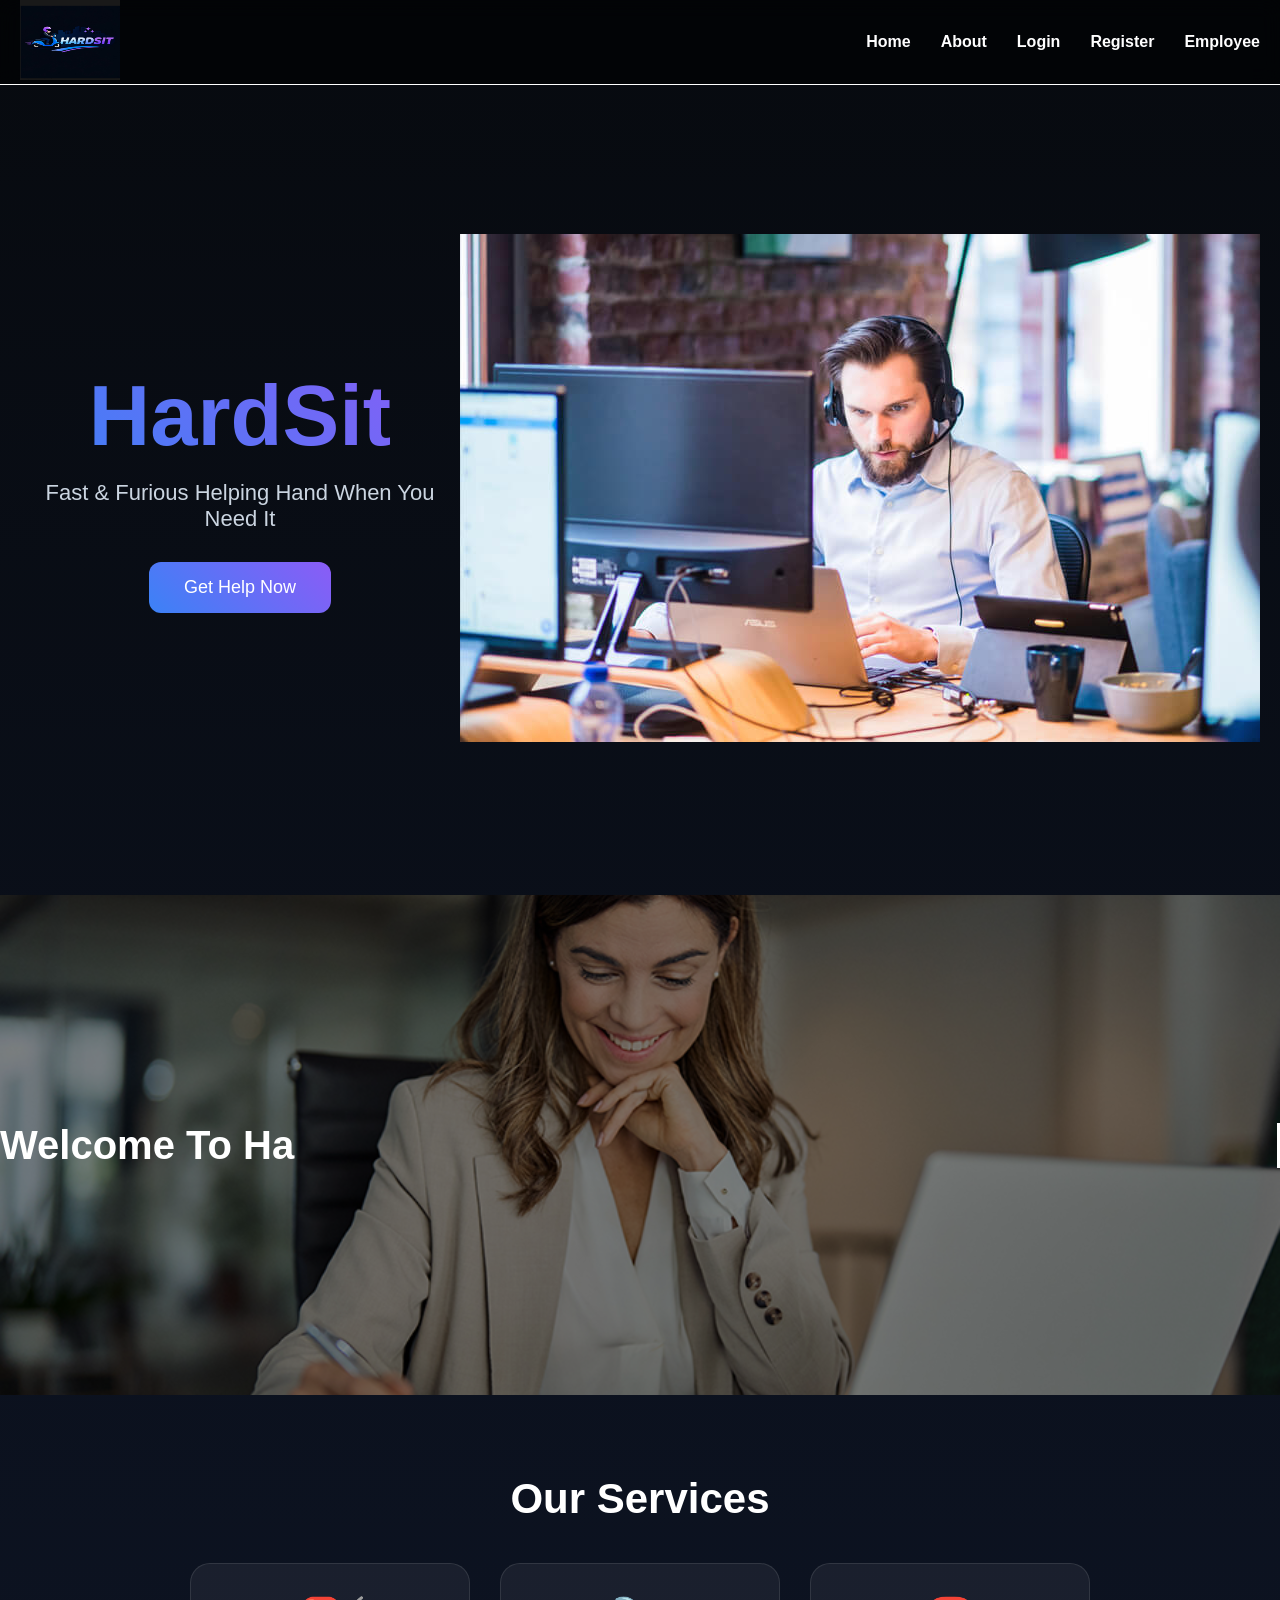
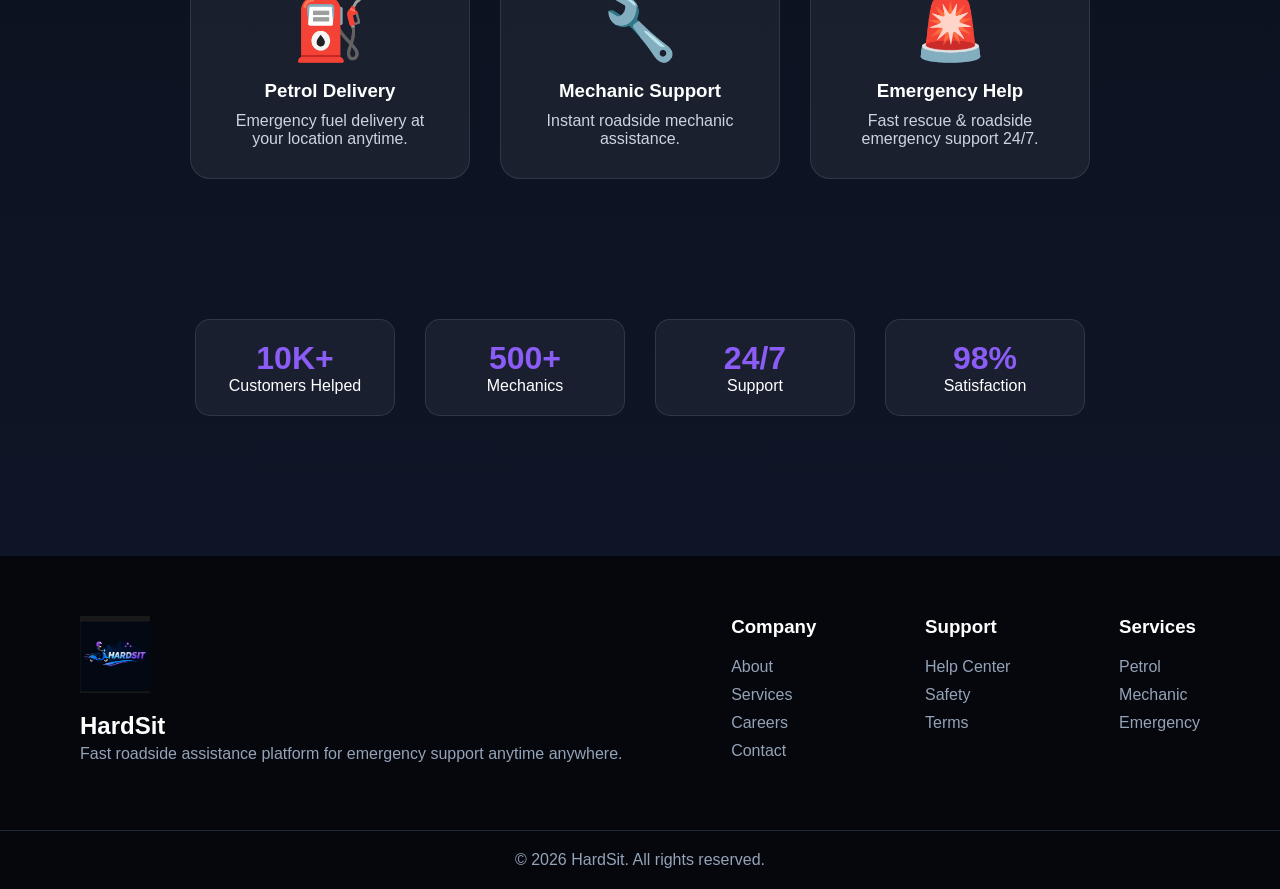
<file: index.html>
<!DOCTYPE html>
<html lang="en">

<head>
    <meta charset="UTF-8">
    <meta name="viewport" content="width=device-width, initial-scale=1.0">
    <title>HardSit - Roadside Assistance</title>

    <link rel="stylesheet" href="style.css">

    <style>
        /* Nav Profile */
        .nav-profile {
            display: flex;
            align-items: center;
            gap: 10px;
            cursor: pointer;
        }

        .nav-avatar {
            width: 38px;
            height: 38px;
            border-radius: 50%;
            object-fit: cover;
            border: 2px solid #8b5cf6;
        }

        .nav-username {
            color: white;
            font-size: 14px;
            font-weight: bold;
        }

        .nav-role {
            color: #8b5cf6;
            font-size: 12px;
        }

        .nav-logout-btn {
            background: #ef4444;
            color: white;
            border: none;
            padding: 8px 14px;
            border-radius: 8px;
            cursor: pointer;
            font-size: 13px;
            width: auto;
        }

        .nav-logout-btn:hover {
            background: #dc2626;
        }
    </style>
</head>

<body>

    <!-- HEADER -->
    <header>
        <div class="logo">
            <img src="./logo.png" alt="HardSit Logo">
        </div>

        <nav class="navbar">
            <a href="#">Home</a>
            <a href="#about">About</a>

            <div class="nav-btns" id="navBtns">
                <!-- JS load பண்ணும் -->
            </div>
        </nav>
    </header>

    <!-- HERO -->
    <section class="hero">
        <div>
            <h1>HardSit</h1>
            <p>Fast & Furious Helping Hand When You Need It</p>

            <button onclick="scrollToServices()">
                Get Help Now
            </button>
        </div>

        <div>
            <img src="./it-professional-reasons.jpg" alt="Roadside Assistance">
        </div>
    </section>

    <!-- ABOUT -->
    <section class="about" id="about">
        <div class="typing-text">
            <h1 id="typing"></h1>
        </div>
    </section>

    <!-- SERVICES -->
    <section class="services" id="services">

        <h2>Our Services</h2>

        <div class="cards">

            <div class="card">
                <a href="petrol.html">
                    <div class="icon">⛽</div>
                    <h3>Petrol Delivery</h3>
                    <p>
                        Emergency fuel delivery at your
                        location anytime.
                    </p>
                </a>
            </div>

            <div class="card">
                <a href="mechanic.html">
                    <div class="icon">🔧</div>
                    <h3>Mechanic Support</h3>
                    <p>
                        Instant roadside mechanic
                        assistance.
                    </p>
                </a>
            </div>

            <div class="card">
                <a href="emergency.html">
                    <div class="icon">🚨</div>
                    <h3>Emergency Help</h3>
                    <p>
                        Fast rescue & roadside emergency
                        support 24/7.
                    </p>
                </a>
            </div>

        </div>

    </section>

    <!-- STATS -->
    <section class="stats">

        <div class="stat-box">
            <h2>10K+</h2>
            <p>Customers Helped</p>
        </div>

        <div class="stat-box">
            <h2>500+</h2>
            <p>Mechanics</p>
        </div>

        <div class="stat-box">
            <h2>24/7</h2>
            <p>Support</p>
        </div>

        <div class="stat-box">
            <h2>98%</h2>
            <p>Satisfaction</p>
        </div>

    </section>

    <!-- FOOTER -->
    <footer class="footer">

        <div class="footer-top">

            <div class="footer-brand">
                <img src="logo.png" alt="HardSit">
                <h2>HardSit</h2>

                <p>
                    Fast roadside assistance platform for
                    emergency support anytime anywhere.
                </p>
            </div>

            <div class="footer-column">
                <h3>Company</h3>
                <a href="#">About</a>
                <a href="#">Services</a>
                <a href="#">Careers</a>
                <a href="#">Contact</a>
            </div>

            <div class="footer-column">
                <h3>Support</h3>
                <a href="#">Help Center</a>
                <a href="#">Safety</a>
                <a href="#">Terms</a>
            </div>

            <div class="footer-column">
                <h3>Services</h3>
                <a href="petrol.html">Petrol</a>
                <a href="mechanic.html">Mechanic</a>
                <a href="emergency.html">Emergency</a>
            </div>

        </div>

        <div class="footer-bottom">
            <p>© 2026 HardSit. All rights reserved.</p>
        </div>

    </footer>

    <!-- JS -->
    <script>

        // =====================
        // NAVBAR LOAD
        // =====================

        function loadNavbar() {

            const user = JSON.parse(sessionStorage.getItem("loggedInUser"));
            const navBtns = document.getElementById("navBtns");

            if (!user) {

                navBtns.innerHTML = `
                    <a href="login.html">Login</a>
                    <a href="register.html">Register</a>
                    <a href="employee-register.html">Employee</a>
                `;

            } else {

                const photoURL = user.photo
                    ? "http://localhost:5000/uploads/" + user.photo
                    : "https://ui-avatars.com/api/?name=" +
                    encodeURIComponent(user.name) +
                    "&background=8b5cf6&color=fff";

                navBtns.innerHTML = `
                    <div class="nav-profile" onclick="window.location.href='profile.html'">
                        <img src="${photoURL}" alt="Profile" class="nav-avatar">
                        <div>
                            <div class="nav-username">${user.name}</div>
                            <div class="nav-role">${user.role === "employee" ? "👷 Employee" : "🧑 Customer"}</div>
                        </div>
                    </div>
                    <button class="nav-logout-btn" onclick="logout()">Logout</button>
                `;

            }

        }

        function logout() {
            sessionStorage.removeItem("token");
            sessionStorage.removeItem("loggedInUser");
            window.location.href = "login.html";
        }

        loadNavbar();


        // =====================
        // GET HELP NOW SCROLL
        // =====================

        function scrollToServices() {
            document
                .getElementById("services")
                .scrollIntoView({ behavior: "smooth" });
        }

    </script>

    <script src="./script.js"></script>

</body>

</html>
</file>
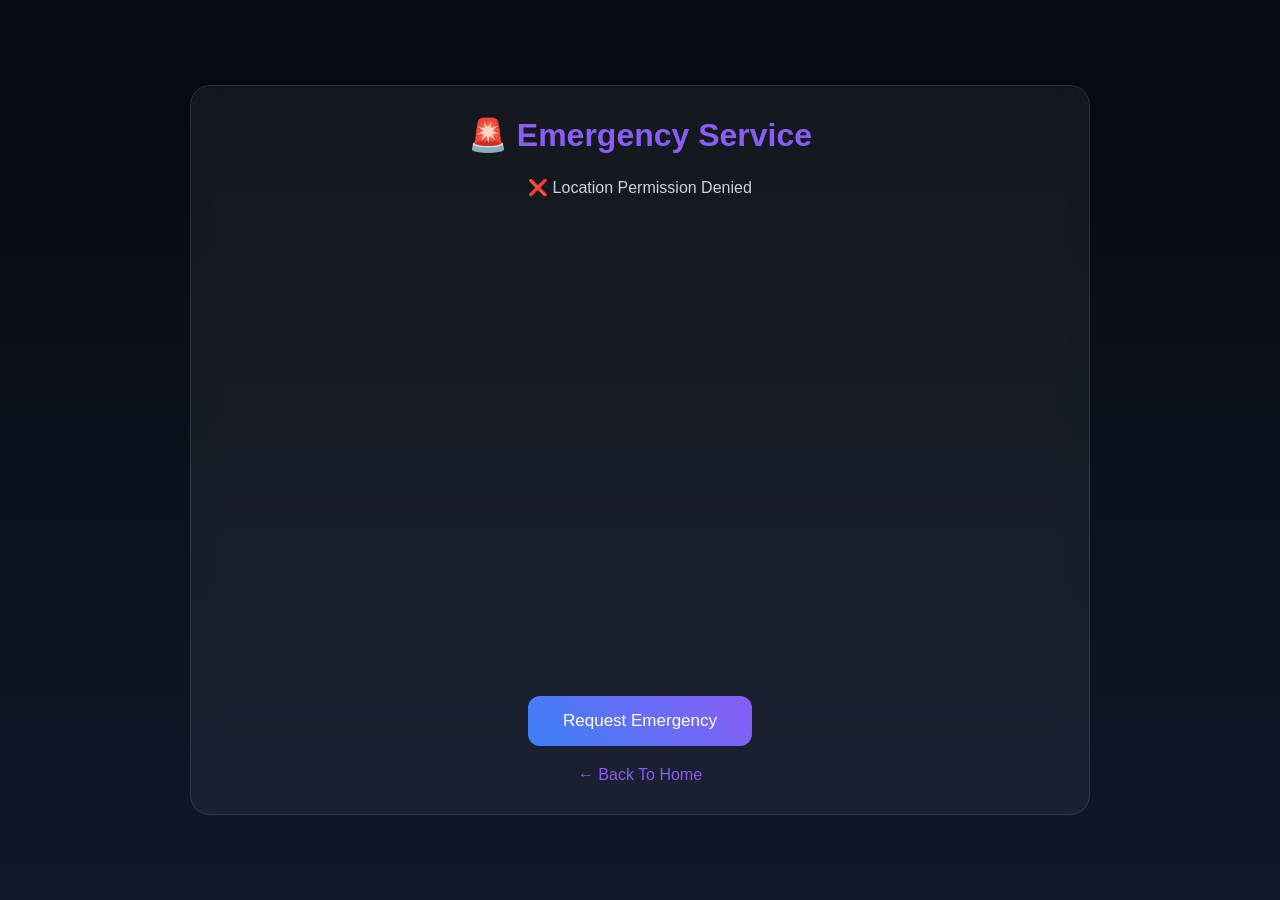
<file: emergency.html>
<!DOCTYPE html>
<html lang="en">

<head>
    <meta charset="UTF-8">
    <meta name="viewport" content="width=device-width, initial-scale=1.0">
    <title>HardSit - Emergency Service</title>

    <style>
        * {
            margin: 0;
            padding: 0;
            box-sizing: border-box;
            font-family: 'Segoe UI', sans-serif;
        }

        body {
            min-height: 100vh;
            background: linear-gradient(180deg, #070a0f, #0f172a);
            color: white;
            display: flex;
            justify-content: center;
            align-items: center;
            padding: 20px;
        }

        .box {
            width: 90%;
            max-width: 900px;
            background: rgba(255, 255, 255, 0.05);
            backdrop-filter: blur(12px);
            border: 1px solid rgba(255, 255, 255, 0.1);
            border-radius: 20px;
            padding: 30px;
            text-align: center;
        }

        h1 {
            color: #8b5cf6;
            margin-bottom: 20px;
        }

        #location {
            color: #cbd5e1;
            margin-bottom: 15px;
            line-height: 1.8;
        }

        iframe {
            width: 100%;
            height: 450px;
            border: none;
            border-radius: 15px;
        }

        button {
            margin-top: 25px;
            padding: 15px 35px;
            border: none;
            border-radius: 12px;
            background: linear-gradient(45deg, #3b82f6, #8b5cf6);
            color: white;
            font-size: 17px;
            cursor: pointer;
            transition: .3s;
        }

        button:hover {
            transform: scale(1.05);
            box-shadow: 0 10px 30px rgba(139, 92, 246, .4);
        }

        .back {
            display: inline-block;
            margin-top: 20px;
            color: #8b5cf6;
            text-decoration: none;
        }

        .back:hover {
            color: #a78bfa;
        }

        @media(max-width:768px) {
            iframe {
                height: 300px;
            }

            .box {
                padding: 20px;
            }

            h1 {
                font-size: 28px;
            }
        }
    </style>
</head>

<body>

    <div class="box">

        <h1>🚨 Emergency Service</h1>

        <p id="location">Getting Your Location...</p>

        <iframe id="map"></iframe>

        <button onclick="requestService()">
            Request Emergency
        </button>

        <br>

        <a href="index.html" class="back">
            ← Back To Home
        </a>

    </div>

    <script>

        navigator.geolocation.getCurrentPosition(

            function (position) {

                let lat = position.coords.latitude;
                let lon = position.coords.longitude;

                document.getElementById("location").innerHTML =
                    "Latitude : " + lat +
                    "<br>Longitude : " + lon;

                document.getElementById("map").src =
                    "https://maps.google.com/maps?q=" +
                    lat + "," + lon +
                    "&z=15&output=embed";

            },

            function () {

                document.getElementById("location").innerHTML =
                    "❌ Location Permission Denied";

            }

        );

        function requestService() {

                let user =
                    JSON.parse(localStorage.getItem("loggedInUser"));

                if (!user) {
                    alert("Please Login First");
                    window.location.href = "login.html";
                    return;
                }

                let request = {
                    service: "Emergency",
                    name: user.name,
                    phone: user.phone,
                    email: user.email,
                    address: user.address,
                    status: "Pending"
                };

                localStorage.setItem(
                    "currentRequest",
                    JSON.stringify(request)
                );

                localStorage.setItem(
                    "serviceType",
                    "Emergency"
                );

                alert("Emergency Request Sent Successfully");

                window.location.href = "tracking.html";
            }

    </script>

</body>

</html>
</file>
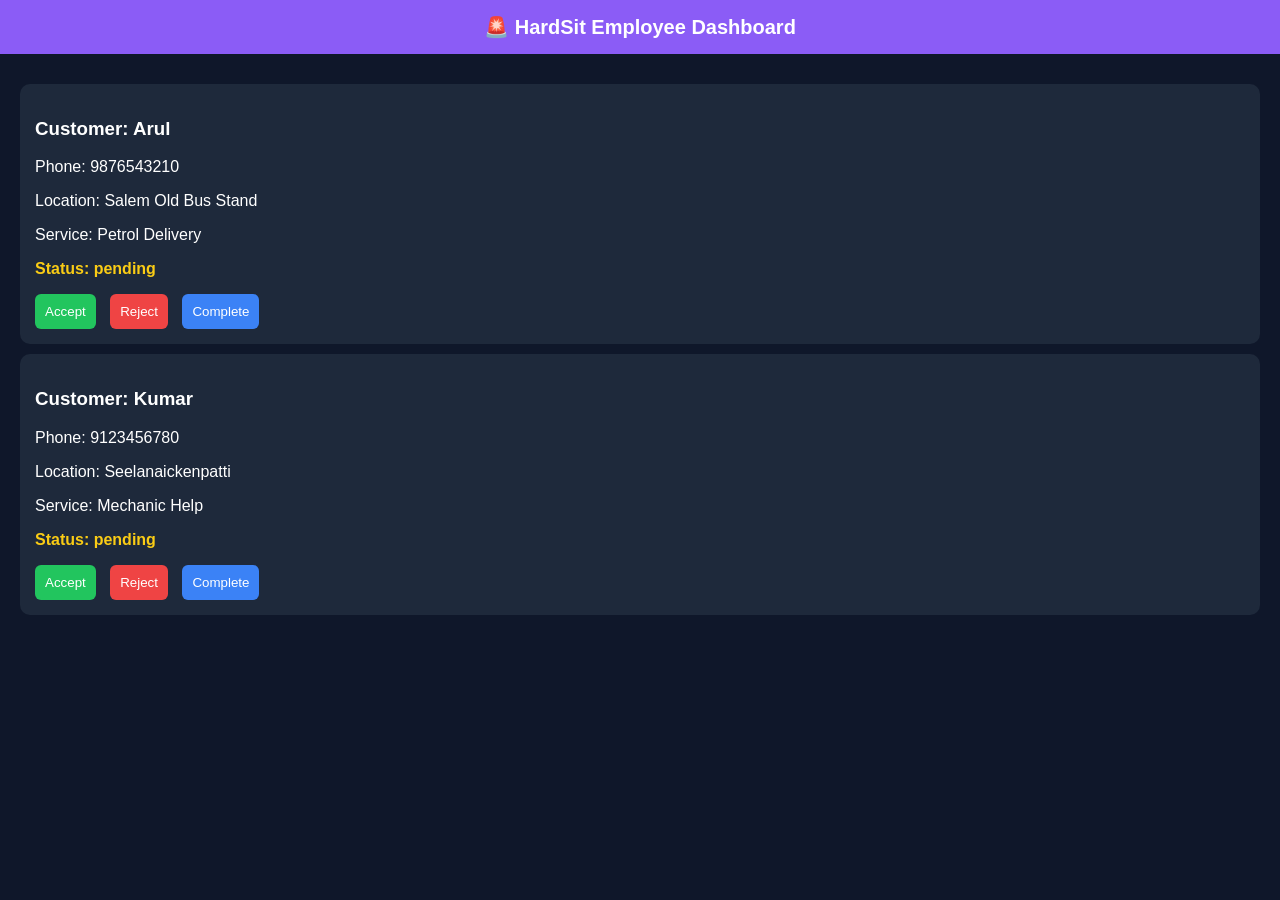
<file: employee-dashboard.html>
<!DOCTYPE html>
<html lang="en">

<head>
    <meta charset="UTF-8">
    <meta name="viewport" content="width=device-width, initial-scale=1.0">
    <title>Employee Dashboard - HardSit</title>

    <style>
        body {
            margin: 0;
            font-family: Arial;
            background: #0f172a;
            color: white;
        }

        header {
            background: #8b5cf6;
            padding: 15px;
            text-align: center;
            font-size: 20px;
            font-weight: bold;
        }

        .container {
            padding: 20px;
        }

        .card {
            background: #1e293b;
            padding: 15px;
            margin: 10px 0;
            border-radius: 10px;
        }

        .btn {
            padding: 10px;
            border: none;
            border-radius: 6px;
            cursor: pointer;
            margin-right: 10px;
        }

        .accept {
            background: #22c55e;
            color: white;
        }

        .reject {
            background: #ef4444;
            color: white;
        }

        .complete {
            background: #3b82f6;
            color: white;
        }

        .status {
            margin-top: 10px;
            font-weight: bold;
            color: #facc15;
        }
    </style>
</head>

<body>

    <header>
        🚨 HardSit Employee Dashboard
    </header>

    <div class="container" id="requestList">

    </div>

    <script>

        /* demo requests (customer send pannina madhiri) */
        if (!localStorage.getItem("requests")) {
            let demo = [
                {
                    id: 1,
                    customer: "Arul",
                    phone: "9876543210",
                    location: "Salem Old Bus Stand",
                    service: "Petrol Delivery",
                    status: "pending"
                },
                {
                    id: 2,
                    customer: "Kumar",
                    phone: "9123456780",
                    location: "Seelanaickenpatti",
                    service: "Mechanic Help",
                    status: "pending"
                }
            ];

            localStorage.setItem("requests", JSON.stringify(demo));
        }

        let requests = JSON.parse(localStorage.getItem("requests"));

        function loadRequests() {

            let container = document.getElementById("requestList");
            container.innerHTML = "";

            requests.forEach((req, index) => {

                let div = document.createElement("div");
                div.className = "card";

                div.innerHTML = `
<h3>Customer: ${req.customer}</h3>
<p>Phone: ${req.phone}</p>
<p>Location: ${req.location}</p>
<p>Service: ${req.service}</p>
<p class="status">Status: ${req.status}</p>

<button class="btn accept" onclick="acceptReq(${index})">Accept</button>
<button class="btn reject" onclick="rejectReq(${index})">Reject</button>
<button class="btn complete" onclick="completeReq(${index})">Complete</button>
`;

                container.appendChild(div);

            });

        }

        function acceptReq(i) {
            requests[i].status = "Accepted";
            save();
        }

        function rejectReq(i) {
            requests[i].status = "Rejected";
            save();
        }

        function completeReq(i) {
            requests[i].status = "Completed";
            save();
        }

        function save() {
            localStorage.setItem("requests", JSON.stringify(requests));
            loadRequests();
        }

        loadRequests();

    </script>

</body>

</html>
</file>
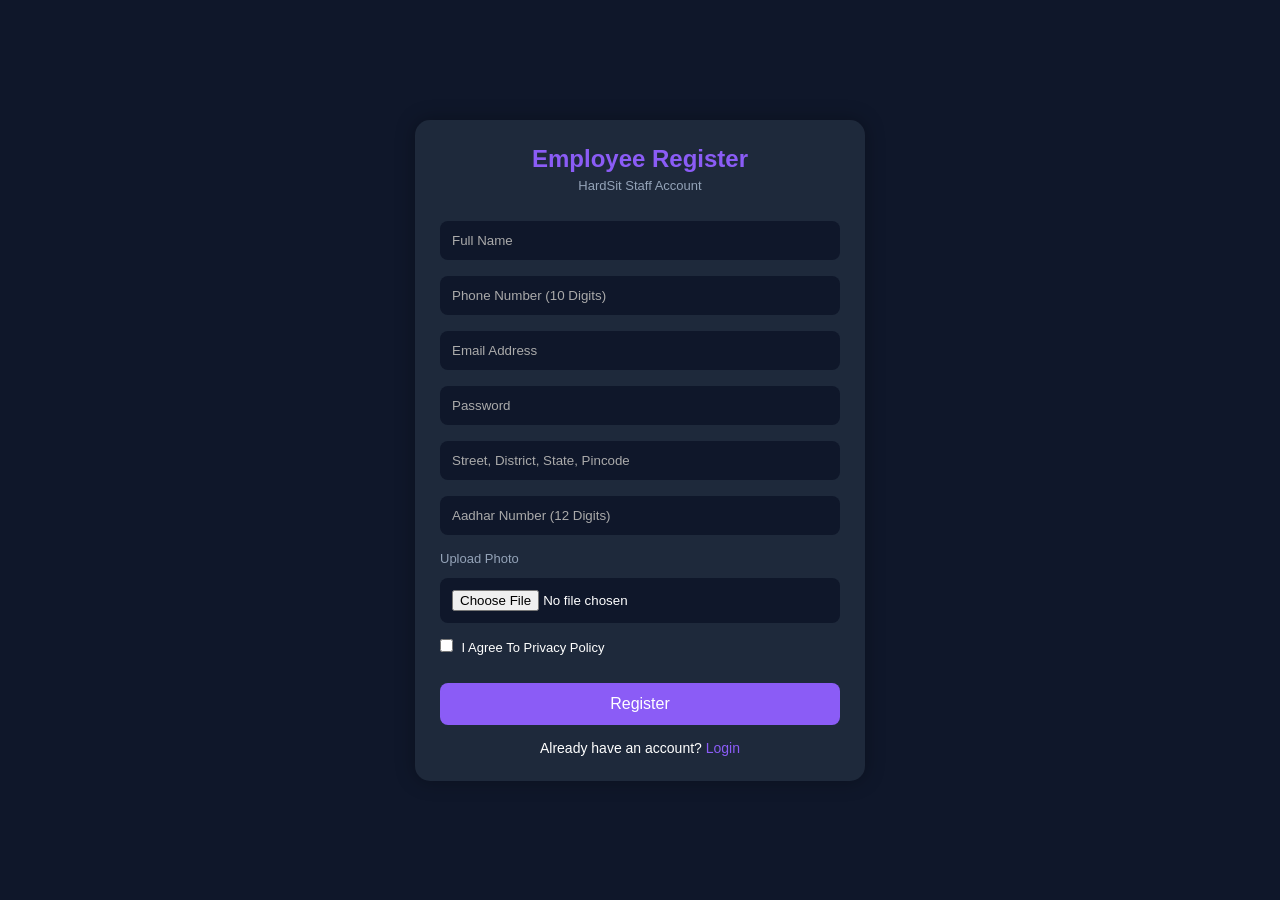
<file: employee-register.html>
<!DOCTYPE html>
<html lang="en">

<head>
    <meta charset="UTF-8">
    <meta name="viewport" content="width=device-width, initial-scale=1.0">
    <title>Employee Register - HardSit</title>

    <style>
        * {
            margin: 0;
            padding: 0;
            box-sizing: border-box;
            font-family: Arial, sans-serif;
        }

        body {
            background: #0f172a;
            min-height: 100vh;
            display: flex;
            justify-content: center;
            align-items: center;
            padding: 20px;
        }

        .box {
            width: 100%;
            max-width: 450px;
            background: #1e293b;
            padding: 25px;
            border-radius: 15px;
            box-shadow: 0 0 20px rgba(0, 0, 0, 0.3);
        }

        h2 {
            text-align: center;
            color: #8b5cf6;
            margin-bottom: 5px;
        }

        .subtitle {
            text-align: center;
            color: #94a3b8;
            font-size: 13px;
            margin-bottom: 20px;
        }

        input {
            width: 100%;
            padding: 12px;
            margin: 8px 0;
            border: none;
            border-radius: 8px;
            background: #0f172a;
            color: white;
        }

        input::placeholder {
            color: #aaa;
        }

        label.file-label {
            display: block;
            color: #94a3b8;
            font-size: 13px;
            margin: 8px 0 4px;
        }

        button {
            width: 100%;
            padding: 12px;
            border: none;
            border-radius: 8px;
            background: #8b5cf6;
            color: white;
            cursor: pointer;
            font-size: 16px;
            margin-top: 5px;
        }

        button:hover {
            background: #7c3aed;
        }

        .policy {
            font-size: 13px;
            margin-top: 10px;
            color: white;
        }

        .policy input {
            width: auto;
            margin-right: 5px;
        }

        .login-link {
            text-align: center;
            margin-top: 15px;
            color: white;
            font-size: 14px;
        }

        .login-link a {
            color: #8b5cf6;
            text-decoration: none;
        }
    </style>
</head>

<body>

    <div class="box">

        <h2>Employee Register</h2>
        <p class="subtitle">HardSit Staff Account</p>

        <input type="text" id="name" placeholder="Full Name">
        <input type="text" id="phone" placeholder="Phone Number (10 Digits)">
        <input type="text" id="email" placeholder="Email Address">
        <input type="password" id="password" placeholder="Password">
        <input type="text" id="address" placeholder="Street, District, State, Pincode">
        <input type="text" id="aadhar" placeholder="Aadhar Number (12 Digits)">

        <label class="file-label">Upload Photo</label>
        <input type="file" id="photo" accept="image/jpeg, image/png">

        <label class="policy">
            <input type="checkbox" id="policy">
            I Agree To Privacy Policy
        </label>

        <br><br>

        <button onclick="registerEmployee()">Register</button>

        <div class="login-link">
            Already have an account?
            <a href="login.html">Login</a>
        </div>

    </div>

    <script>

        async function registerEmployee() {

            const name = document.getElementById("name").value.trim();
            const phone = document.getElementById("phone").value.trim();
            const email = document.getElementById("email").value.trim();
            const password = document.getElementById("password").value;
            const address = document.getElementById("address").value.trim();
            const aadhar = document.getElementById("aadhar").value.trim();
            const photo = document.getElementById("photo").files[0];
            const policy = document.getElementById("policy").checked;

            // Validation
            if (!name || !phone || !email || !password || !address || !aadhar || !photo) {
                alert("Please Fill All Fields");
                return;
            }

            if (!/^[^\s@]+@[^\s@]+\.[^\s@]+$/.test(email)) {
                alert("Invalid Email Address");
                return;
            }

            if (!/^[0-9]{10}$/.test(phone)) {
                alert("Phone Number Must Be 10 Digits");
                return;
            }

            const parts = address.split(",");
            if (parts.length < 4) {
                alert("Address Format:\nStreet, District, State, Pincode");
                return;
            }

            if (!/^[0-9]{6}$/.test(parts[3].trim())) {
                alert("Pincode Must Be 6 Digits");
                return;
            }

            if (!/^[0-9]{12}$/.test(aadhar)) {
                alert("Aadhar Number Must Be 12 Digits");
                return;
            }

            if (!policy) {
                alert("Accept Privacy Policy");
                return;
            }

            try {

                const formData = new FormData();

                formData.append("role", "employee");  // ✅ Fixed
                formData.append("name", name);
                formData.append("phone", phone);
                formData.append("email", email);
                formData.append("password", password);
                formData.append("address", address);
                formData.append("aadhar", aadhar);
                formData.append("photo", photo);

                const response = await fetch("http://localhost:5000/api/auth/register", {
                    method: "POST",
                    body: formData
                });

                const data = await response.json();

                if (!response.ok) {
                    alert(data.message || "Registration Failed");
                    return;
                }

                sessionStorage.setItem("token", data.token);
                sessionStorage.setItem("loggedInUser", JSON.stringify(data.user));

                alert("Employee Registration Successful");
                window.location.href = "employee.html";

            } catch (error) {
                console.error(error);
                alert("Server Error. Try Again.");
            }

        }

    </script>

</body>

</html>
</file>
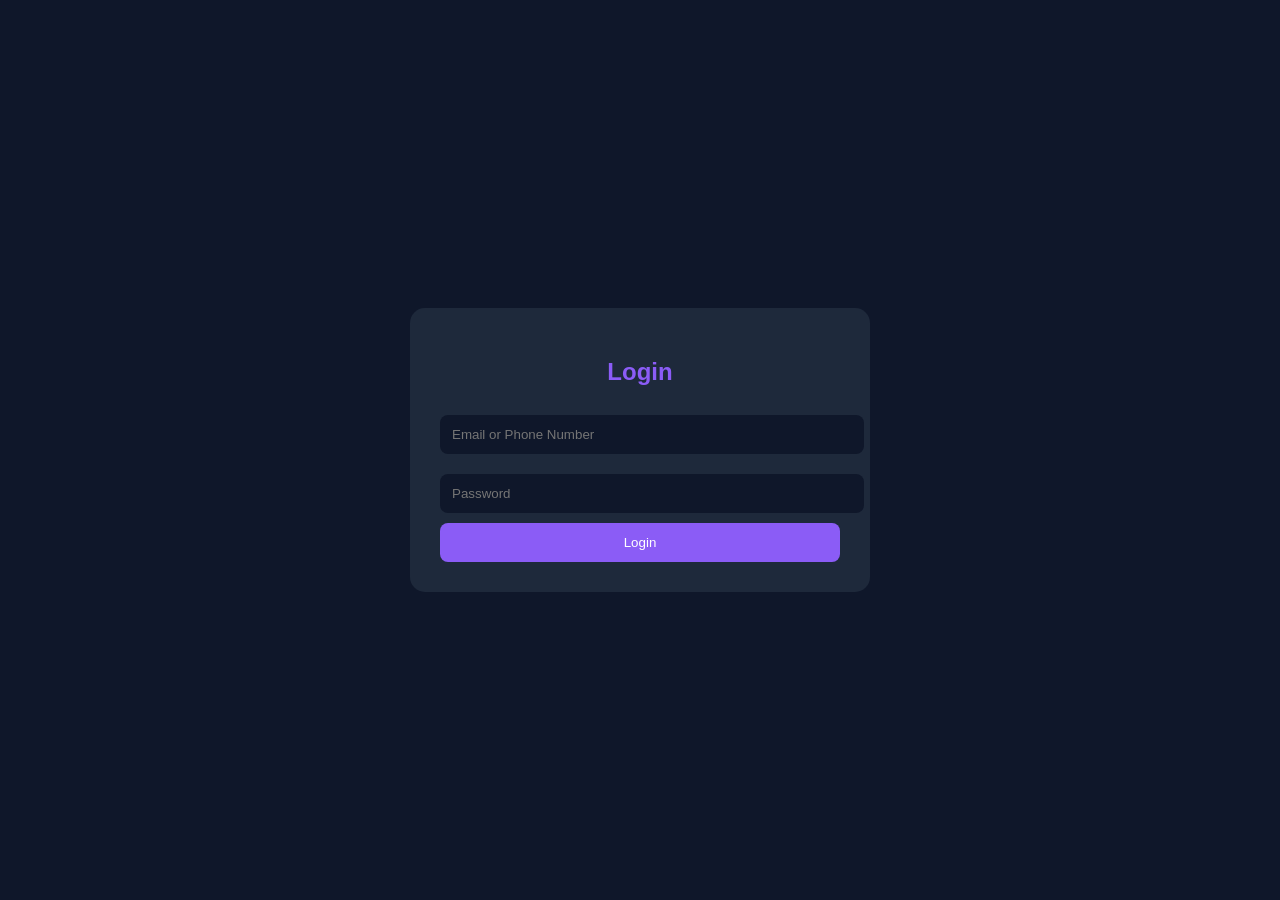
<file: login.html>
<!DOCTYPE html>
<html lang="en">

<head>
  <meta charset="UTF-8">
  <meta name="viewport" content="width=device-width, initial-scale=1.0">
  <title>Login - HardSit</title>

  <style>
    body {
      margin: 0;
      font-family: Arial;
      background: #0f172a;
      display: flex;
      justify-content: center;
      align-items: center;
      height: 100vh;
    }

    .box {
      width: 400px;
      background: #1e293b;
      padding: 30px;
      border-radius: 15px;
      color: white;
    }

    h2 {
      text-align: center;
      color: #8b5cf6;
    }

    input {
      width: 100%;
      padding: 12px;
      margin: 10px 0;
      border: none;
      border-radius: 8px;
      background: #0f172a;
      color: white;
    }

    button {
      width: 100%;
      padding: 12px;
      background: #8b5cf6;
      border: none;
      border-radius: 8px;
      color: white;
      cursor: pointer;
    }

    button:hover {
      background: #7c3aed;
    }
  </style>
</head>

<body>

  <div class="box">

    <h2>Login</h2>

    <input type="text" id="loginInput" placeholder="Email or Phone Number">
    <input type="password" id="password" placeholder="Password">

    <button onclick="loginUser()">Login</button>

  </div>

  <script>

    function loginUser() {

      let loginInput = document.getElementById("loginInput").value.trim();
      let password = document.getElementById("password").value;

      if (!loginInput || !password) {
        alert("Please Fill All Fields");
        return;
      }

      let users = JSON.parse(localStorage.getItem("users")) || [];

      /* STEP 1: email/phone check */
      let user = users.find(u =>
        u.email === loginInput || u.password === password
      );

      /* STEP 2: password check separately */
      if (user.password !== password) {
        alert("Password Wrong");
        return;
      }

      /* SUCCESS */
      localStorage.setItem("loggedInUser", JSON.stringify(user));

      alert("Login Successful");

      if (user.role === "employee") {
        window.location.href = "employee-dashboard.html";
      } else {
        window.location.href = "index.html";
      }

    }

  </script>

</body>

</html>
</file>
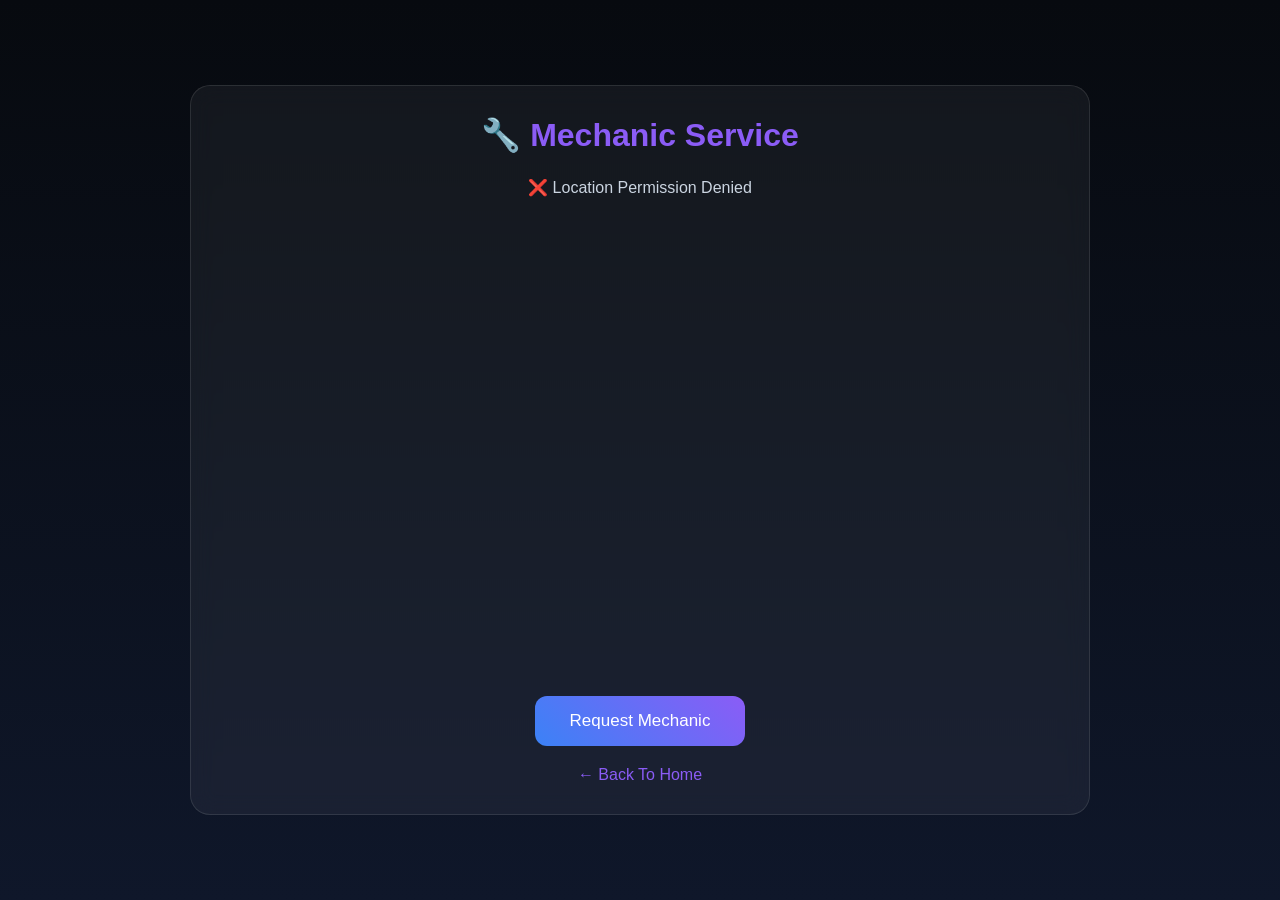
<file: mechanic.html>
<!DOCTYPE html>
<html lang="en">

<head>
    <meta charset="UTF-8">
    <meta name="viewport" content="width=device-width, initial-scale=1.0">
    <title>HardSit - Mechanic Service</title>

    <style>
        * {
            margin: 0;
            padding: 0;
            box-sizing: border-box;
            font-family: 'Segoe UI', sans-serif;
        }

        body {
            min-height: 100vh;
            background: linear-gradient(180deg, #070a0f, #0f172a);
            color: white;
            display: flex;
            justify-content: center;
            align-items: center;
            padding: 20px;
        }

        .box {
            width: 90%;
            max-width: 900px;
            background: rgba(255, 255, 255, 0.05);
            backdrop-filter: blur(12px);
            border: 1px solid rgba(255, 255, 255, 0.1);
            border-radius: 20px;
            padding: 30px;
            text-align: center;
        }

        h1 {
            color: #8b5cf6;
            margin-bottom: 20px;
        }

        #location {
            color: #cbd5e1;
            margin-bottom: 15px;
            line-height: 1.8;
        }

        iframe {
            width: 100%;
            height: 450px;
            border: none;
            border-radius: 15px;
        }

        button {
            margin-top: 25px;
            padding: 15px 35px;
            border: none;
            border-radius: 12px;
            background: linear-gradient(45deg, #3b82f6, #8b5cf6);
            color: white;
            font-size: 17px;
            cursor: pointer;
            transition: .3s;
        }

        button:hover {
            transform: scale(1.05);
            box-shadow: 0 10px 30px rgba(139, 92, 246, .4);
        }

        .back {
            display: inline-block;
            margin-top: 20px;
            color: #8b5cf6;
            text-decoration: none;
        }

        .back:hover {
            color: #a78bfa;
        }

        @media(max-width:768px) {
            iframe {
                height: 300px;
            }

            .box {
                padding: 20px;
            }

            h1 {
                font-size: 28px;
            }
        }
    </style>
</head>

<body>

    <div class="box">

        <h1>🔧 Mechanic Service</h1>

        <p id="location">Getting Your Location...</p>

        <iframe id="map"></iframe>

        <button onclick="requestService()">
            Request Mechanic
        </button>

        <br>

        <a href="index.html" class="back">
            ← Back To Home
        </a>

    </div>

    <script>

        navigator.geolocation.getCurrentPosition(

            function (position) {

                let lat = position.coords.latitude;
                let lon = position.coords.longitude;

                document.getElementById("location").innerHTML =
                    "Latitude : " + lat +
                    "<br>Longitude : " + lon;

                document.getElementById("map").src =
                    "https://maps.google.com/maps?q=" +
                    lat + "," + lon +
                    "&z=15&output=embed";

            },

            function () {

                document.getElementById("location").innerHTML =
                    "❌ Location Permission Denied";

            }

        );

        function requestService() {

                let user =
                    JSON.parse(localStorage.getItem("loggedInUser"));

                if (!user) {
                    alert("Please Login First");
                    window.location.href = "login.html";
                    return;
                }

                let request = {
                    service: "Mechanic",
                    name: user.name,
                    phone: user.phone,
                    email: user.email,
                    address: user.address,
                    status: "Pending"
                };

                localStorage.setItem(
                    "currentRequest",
                    JSON.stringify(request)
                );

                localStorage.setItem(
                    "serviceType",
                    "Mechanic"
                );

                alert("Mechanic Request Sent Successfully");

                window.location.href = "tracking.html";
            }

    </script>

</body>

</html>
</file>
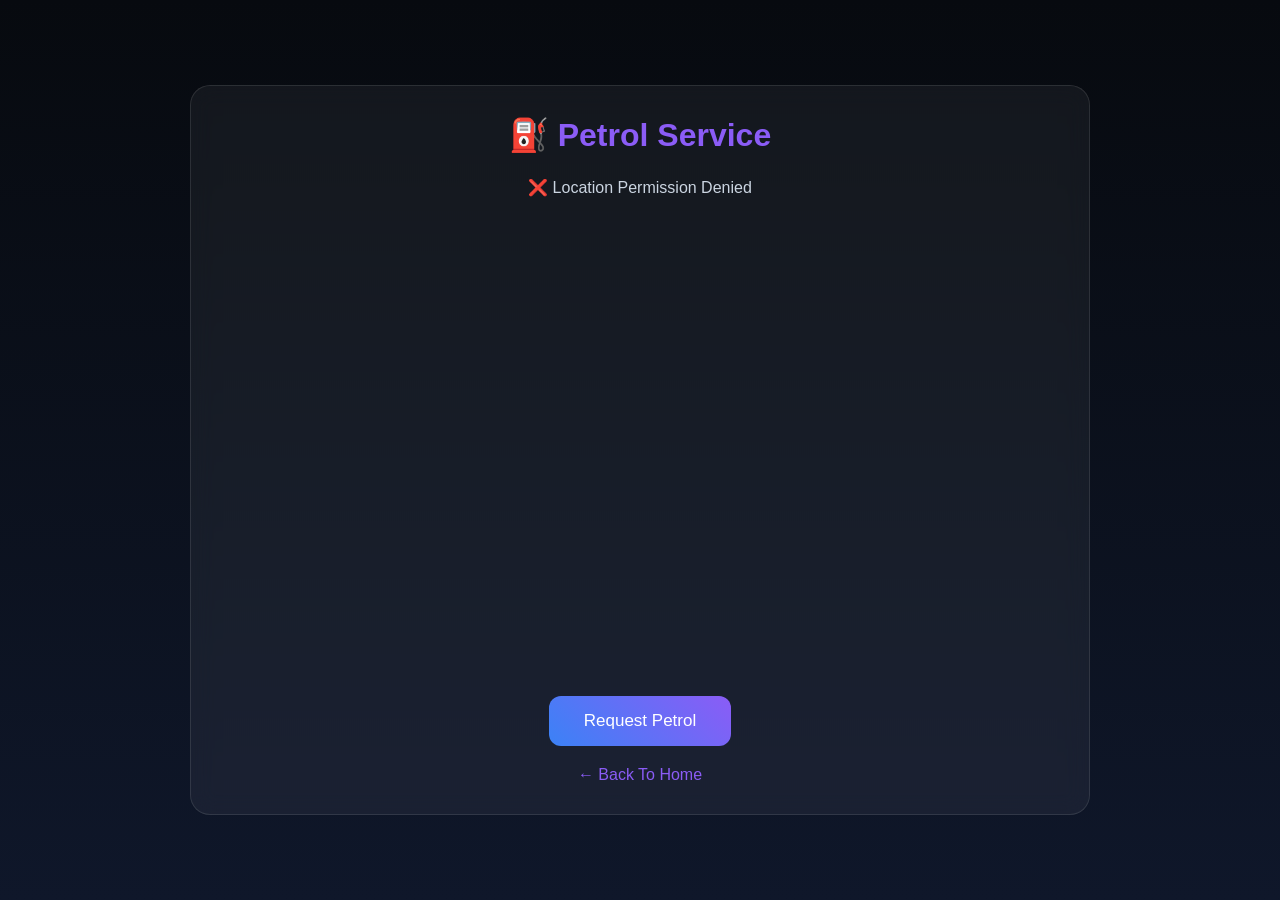
<file: petrol.html>
<!DOCTYPE html>
<html lang="en">

<head>
    <meta charset="UTF-8">
    <meta name="viewport" content="width=device-width, initial-scale=1.0">
    <title>HardSit - Petrol Service</title>

    <style>
        * {
            margin: 0;
            padding: 0;
            box-sizing: border-box;
            font-family: 'Segoe UI', sans-serif;
        }

        body {
            min-height: 100vh;
            background: linear-gradient(180deg, #070a0f, #0f172a);
            color: white;
            display: flex;
            justify-content: center;
            align-items: center;
            padding: 20px;
        }

        .box {
            width: 90%;
            max-width: 900px;
            background: rgba(255, 255, 255, 0.05);
            backdrop-filter: blur(12px);
            border: 1px solid rgba(255, 255, 255, 0.1);
            border-radius: 20px;
            padding: 30px;
            text-align: center;
        }

        h1 {
            color: #8b5cf6;
            margin-bottom: 20px;
        }

        #location {
            color: #cbd5e1;
            margin-bottom: 15px;
            line-height: 1.8;
        }

        iframe {
            width: 100%;
            height: 450px;
            border: none;
            border-radius: 15px;
        }

        button {
            margin-top: 25px;
            padding: 15px 35px;
            border: none;
            border-radius: 12px;
            background: linear-gradient(45deg, #3b82f6, #8b5cf6);
            color: white;
            font-size: 17px;
            cursor: pointer;
            transition: .3s;
        }

        button:hover {
            transform: scale(1.05);
            box-shadow: 0 10px 30px rgba(139, 92, 246, .4);
        }

        .back {
            display: inline-block;
            margin-top: 20px;
            color: #8b5cf6;
            text-decoration: none;
        }

        .back:hover {
            color: #a78bfa;
        }

        @media(max-width:768px) {
            iframe {
                height: 300px;
            }

            .box {
                padding: 20px;
            }

            h1 {
                font-size: 28px;
            }
        }
    </style>
</head>

<body>

    <div class="box">

        <h1>⛽ Petrol Service</h1>

        <p id="location">Getting Your Location...</p>

        <iframe id="map"></iframe>

        <button onclick="requestService()">
            Request Petrol
        </button>

        <br>

        <a href="index.html" class="back">
            ← Back To Home
        </a>

    </div>

    <script>

        navigator.geolocation.getCurrentPosition(

            function (position) {

                let lat = position.coords.latitude;
                let lon = position.coords.longitude;

                document.getElementById("location").innerHTML =
                    "Latitude : " + lat +
                    "<br>Longitude : " + lon;

                document.getElementById("map").src =
                    "https://maps.google.com/maps?q=" +
                    lat + "," + lon +
                    "&z=15&output=embed";

            },

            function () {

                document.getElementById("location").innerHTML =
                    "❌ Location Permission Denied";

            }

        );

       function requestService() {

            let user =
                JSON.parse(localStorage.getItem("loggedInUser"));

            if (!user) {
                alert("Please Login First");
                window.location.href = "login.html";
                return;
            }

            let request = {
                service: "Petrol",
                name: user.name,
                phone: user.phone,
                email: user.email,
                address: user.address,
                status: "Pending"
            };

            localStorage.setItem(
                "currentRequest",
                JSON.stringify(request)
            );

            localStorage.setItem(
                "serviceType",
                "Petrol"
            );

            alert("Petrol Request Sent Successfully");

            window.location.href = "tracking.html";
        }

    </script>

</body>

</html>
</file>
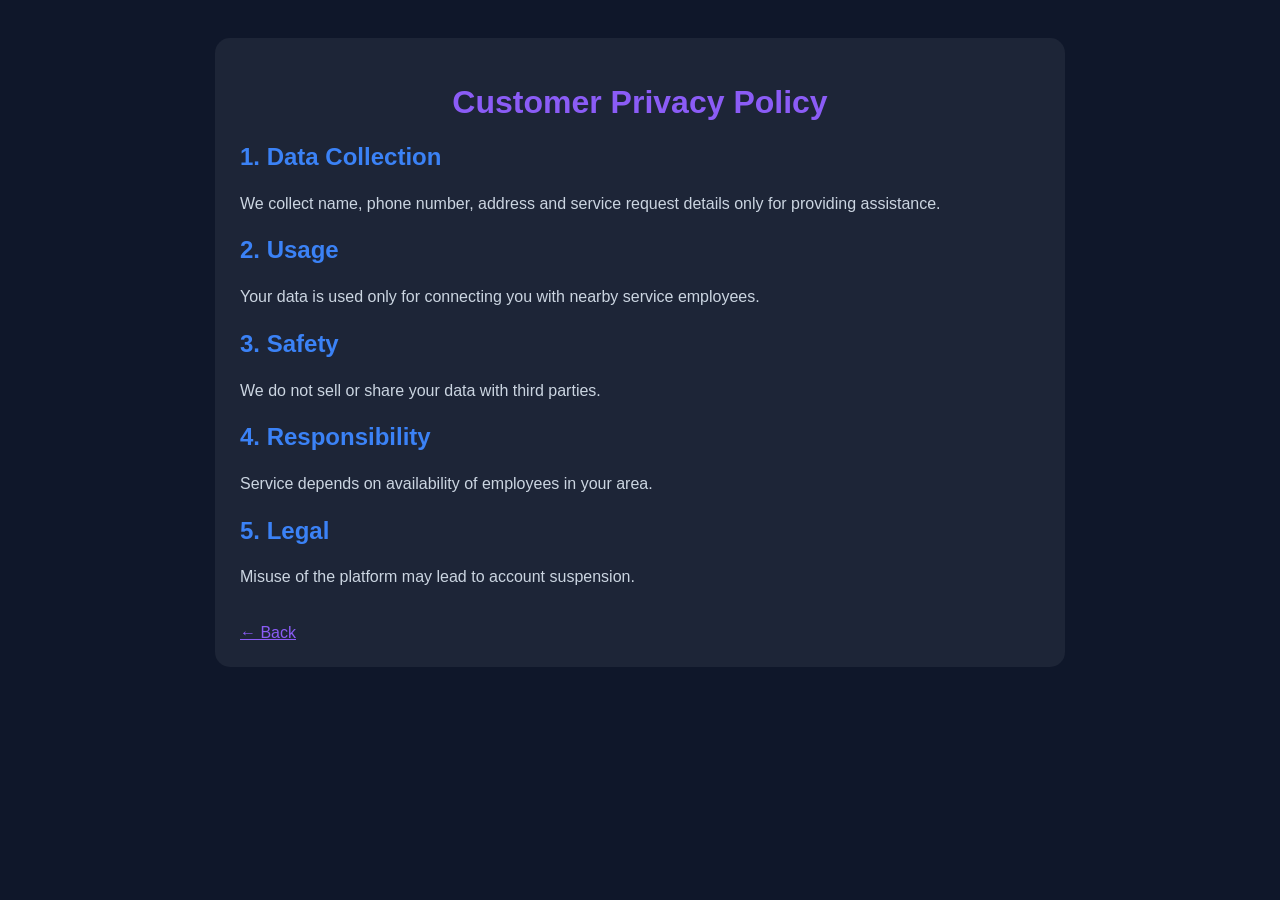
<file: privacy-customer.html>
<!DOCTYPE html>
<html>

<head>
    <title>Customer Privacy Policy</title>

    <style>
        body {
            font-family: Arial;
            background: #0f172a;
            color: white;
            padding: 30px;
        }

        .box {
            max-width: 800px;
            margin: auto;
            background: rgba(255, 255, 255, 0.06);
            padding: 25px;
            border-radius: 15px;
        }

        h1 {
            color: #8b5cf6;
            text-align: center;
        }

        h2 {
            color: #3b82f6;
        }

        p {
            color: #cbd5e1;
            line-height: 1.6;
        }

        a {
            color: #8b5cf6;
        }
    </style>
</head>

<body>

    <div class="box">

        <h1>Customer Privacy Policy</h1>

        <h2>1. Data Collection</h2>
        <p>We collect name, phone number, address and service request details only for providing assistance.</p>

        <h2>2. Usage</h2>
        <p>Your data is used only for connecting you with nearby service employees.</p>

        <h2>3. Safety</h2>
        <p>We do not sell or share your data with third parties.</p>

        <h2>4. Responsibility</h2>
        <p>Service depends on availability of employees in your area.</p>

        <h2>5. Legal</h2>
        <p>Misuse of the platform may lead to account suspension.</p>

        <br>

        <a href="register.html">← Back</a>

    </div>

</body>

</html>
</file>
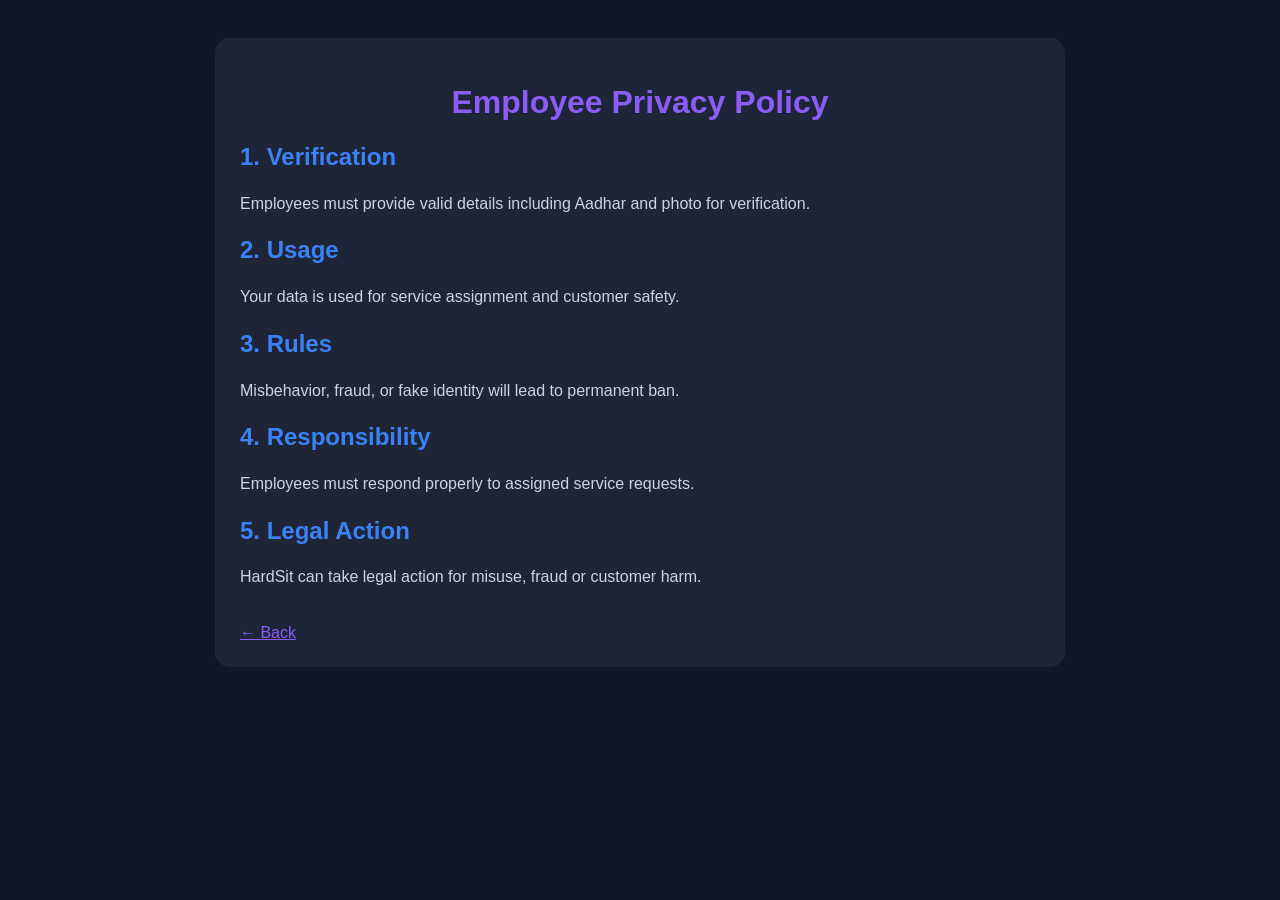
<file: privacy-employee.html>
<!DOCTYPE html>
<html>

<head>
    <title>Employee Privacy Policy</title>

    <style>
        body {
            font-family: Arial;
            background: #0f172a;
            color: white;
            padding: 30px;
        }

        .box {
            max-width: 800px;
            margin: auto;
            background: rgba(255, 255, 255, 0.06);
            padding: 25px;
            border-radius: 15px;
        }

        h1 {
            color: #8b5cf6;
            text-align: center;
        }

        h2 {
            color: #3b82f6;
        }

        p {
            color: #cbd5e1;
            line-height: 1.6;
        }

        a {
            color: #8b5cf6;
        }
    </style>
</head>

<body>

    <div class="box">

        <h1>Employee Privacy Policy</h1>

        <h2>1. Verification</h2>
        <p>Employees must provide valid details including Aadhar and photo for verification.</p>

        <h2>2. Usage</h2>
        <p>Your data is used for service assignment and customer safety.</p>

        <h2>3. Rules</h2>
        <p>Misbehavior, fraud, or fake identity will lead to permanent ban.</p>

        <h2>4. Responsibility</h2>
        <p>Employees must respond properly to assigned service requests.</p>

        <h2>5. Legal Action</h2>
        <p>HardSit can take legal action for misuse, fraud or customer harm.</p>

        <br>

        <a href="register.html">← Back</a>

    </div>

</body>

</html>
</file>
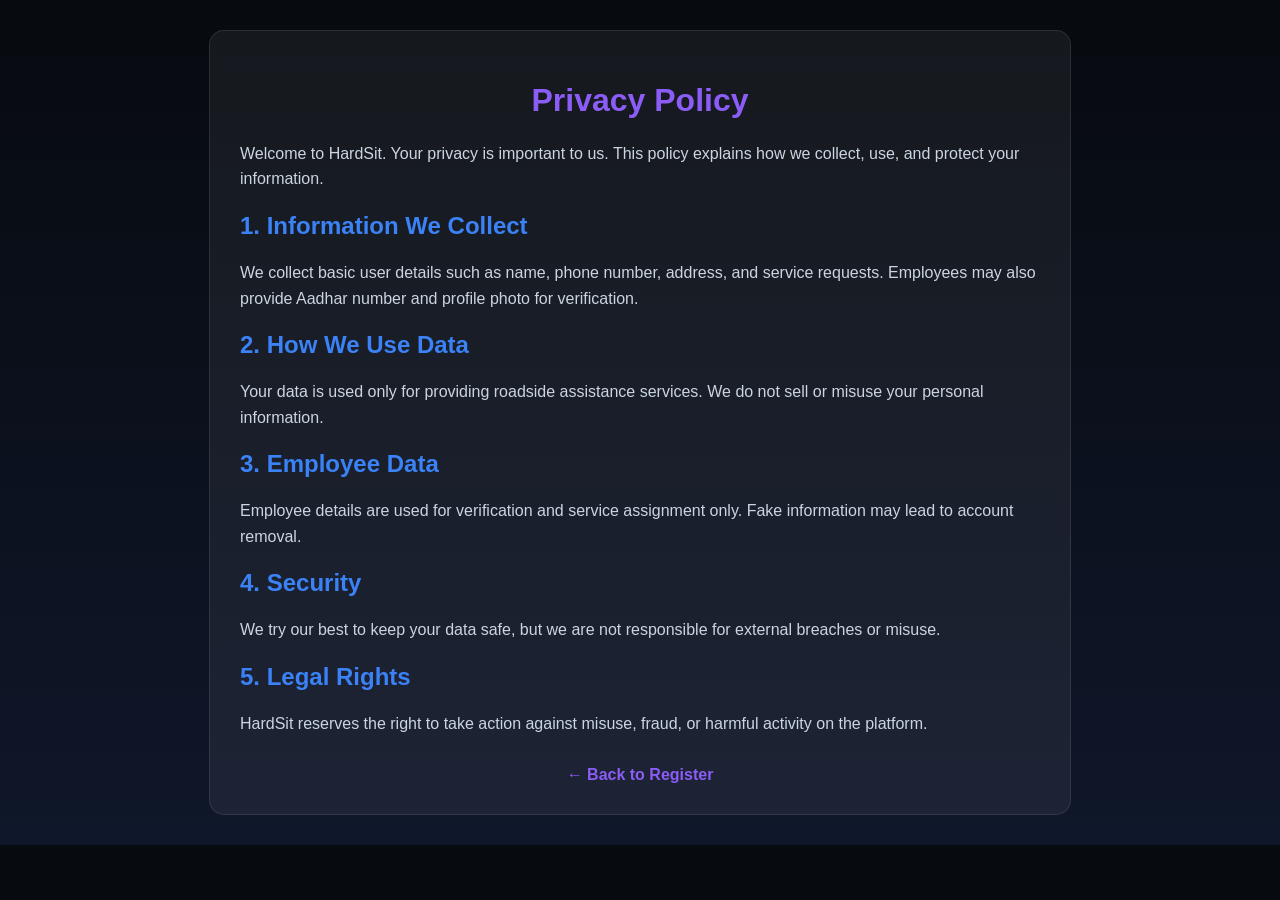
<file: privacy.html>
<!DOCTYPE html>
<html lang="en">

<head>
    <meta charset="UTF-8">
    <meta name="viewport" content="width=device-width, initial-scale=1.0">
    <title>Privacy Policy - HardSit</title>

    <style>
        body {
            margin: 0;
            font-family: Arial;
            background: linear-gradient(180deg, #070a0f, #0f172a);
            color: white;
            padding: 30px;
        }

        .container {
            max-width: 800px;
            margin: auto;
            background: rgba(255, 255, 255, 0.06);
            padding: 30px;
            border-radius: 15px;
            border: 1px solid rgba(255, 255, 255, 0.1);
        }

        h1 {
            text-align: center;
            color: #8b5cf6;
        }

        h2 {
            color: #3b82f6;
            margin-top: 20px;
        }

        p {
            color: #cbd5e1;
            line-height: 1.6;
        }

        .back {
            text-align: center;
            margin-top: 30px;
        }

        a {
            color: #8b5cf6;
            text-decoration: none;
            font-weight: bold;
        }

        a:hover {
            text-decoration: underline;
        }
    </style>
</head>

<body>

    <div class="container">

        <h1>Privacy Policy</h1>

        <p>
            Welcome to HardSit. Your privacy is important to us.
            This policy explains how we collect, use, and protect your information.
        </p>

        <h2>1. Information We Collect</h2>
        <p>
            We collect basic user details such as name, phone number, address, and service requests.
            Employees may also provide Aadhar number and profile photo for verification.
        </p>

        <h2>2. How We Use Data</h2>
        <p>
            Your data is used only for providing roadside assistance services.
            We do not sell or misuse your personal information.
        </p>

        <h2>3. Employee Data</h2>
        <p>
            Employee details are used for verification and service assignment only.
            Fake information may lead to account removal.
        </p>

        <h2>4. Security</h2>
        <p>
            We try our best to keep your data safe, but we are not responsible for external breaches or misuse.
        </p>

        <h2>5. Legal Rights</h2>
        <p>
            HardSit reserves the right to take action against misuse, fraud, or harmful activity on the platform.
        </p>

        <div class="back">
            <a href="register.html">← Back to Register</a>
        </div>

    </div>

</body>

</html>
</file>
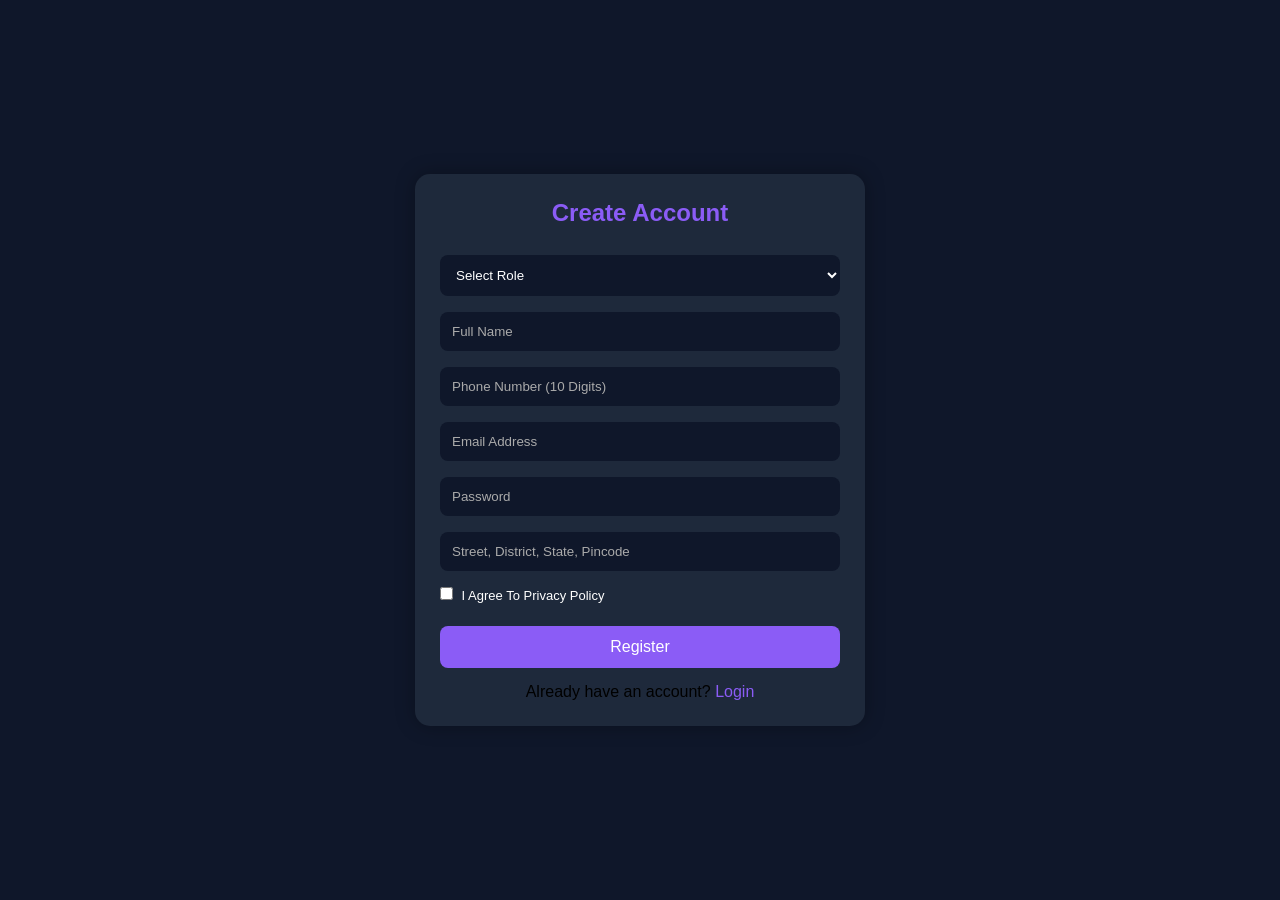
<file: register.html>
<!DOCTYPE html>
<html lang="en">

<head>
  <meta charset="UTF-8">
  <meta name="viewport" content="width=device-width, initial-scale=1.0">
  <title>Register - HardSit</title>

  <style>
    * {
      margin: 0;
      padding: 0;
      box-sizing: border-box;
      font-family: Arial, sans-serif;
    }

    body {
      background: #0f172a;
      min-height: 100vh;
      display: flex;
      justify-content: center;
      align-items: center;
      padding: 20px;
    }

    .box {
      width: 100%;
      max-width: 450px;
      background: #1e293b;
      padding: 25px;
      border-radius: 15px;
      box-shadow: 0 0 20px rgba(0, 0, 0, 0.3);
    }

    h2 {
      text-align: center;
      color: #8b5cf6;
      margin-bottom: 20px;
    }

    input,
    select {
      width: 100%;
      padding: 12px;
      margin: 8px 0;
      border: none;
      border-radius: 8px;
      background: #0f172a;
      color: white;
    }

    input::placeholder {
      color: #aaa;
    }

    button {
      width: 100%;
      padding: 12px;
      border: none;
      border-radius: 8px;
      background: #8b5cf6;
      color: white;
      cursor: pointer;
      font-size: 16px;
    }

    button:hover {
      background: #7c3aed;
    }

    #extra {
      display: none;
    }

    .policy {
      font-size: 13px;
      margin-top: 10px;
      color: white;
    }

    .policy input {
      width: auto;
      margin-right: 5px;
    }

    .login-link {
      text-align: center;
      margin-top: 15px;
    }

    .login-link a {
      color: #8b5cf6;
      text-decoration: none;
    }
  </style>
</head>

<body>

  <div class="box">

    <h2>Create Account</h2>

    <select id="role" onchange="toggleRole()">
      <option value="">Select Role</option>
      <option value="customer">Customer</option>
      <option value="employee">Employee</option>
    </select>

    <input type="text" id="name" placeholder="Full Name">

    <input type="text" id="phone" placeholder="Phone Number (10 Digits)">

    <input type="text" id="email" placeholder="Email Address">

    <input type="password" id="password" placeholder="Password">

    <input type="text" id="address" placeholder="Street, District, State, Pincode">

    <div id="extra">

      <input type="text" id="aadhar" placeholder="Aadhar Number (12 Digits)">

      <input type="file" id="photo">

    </div>

    <label class="policy">
      <input type="checkbox" id="policy">
      I Agree To Privacy Policy
    </label>

    <br><br>

    <button onclick="registerUser()">
      Register
    </button>

    <div class="login-link">
      Already have an account?
      <a href="login.html">Login</a>
    </div>

  </div>

  <!-- <script>

    function toggleRole() {

      let role =
        document.getElementById("role").value;

      document.getElementById("extra").style.display =
        role === "employee"
          ? "block"
          : "none";

    }

    function registerUser() {

      let role =
        document.getElementById("role").value;

      let name =
        document.getElementById("name").value.trim();

      let phone =
        document.getElementById("phone").value.trim();

      let email =
        document.getElementById("email").value.trim();

      let password =
        document.getElementById("password").value;

      let address =
        document.getElementById("address").value.trim();

      let policy =
        document.getElementById("policy").checked;

      if (
        !role ||
        !name ||
        !phone ||
        !email ||
        !password ||
        !address
      ) {
        alert("Please Fill All Fields");
        return;
      }

      let emailRegex =
        /^[^\s@]+@[^\s@]+\.[^\s@]+$/;

      if (!emailRegex.test(email)) {
        alert("Invalid Email Address");
        return;
      }

      if (!/^[0-9]{10}$/.test(phone)) {
        alert("Phone Number Must Be 10 Digits");
        return;
      }

      let parts =
        address.split(",");

      if (parts.length < 4) {
        alert(
          "Address Format:\nStreet, District, State, Pincode"
        );
        return;
      }

      let pincode =
        parts[3].trim();

      if (!/^[0-9]{6}$/.test(pincode)) {
        alert("Pincode Must Be 6 Digits");
        return;
      }

      if (!policy) {
        alert("Accept Privacy Policy");
        return;
      }

      let user = {
        role,
        name,
        phone,
        email,
        password,
        address
      };

      if (role === "employee") {

        let aadhar =
          document.getElementById("aadhar").value;

        let photo =
          document.getElementById("photo").files[0];

        if (!aadhar || !photo) {
          alert(
            "Employee Must Upload Aadhar And Photo"
          );
          return;
        }

        if (!/^[0-9]{12}$/.test(aadhar)) {
          alert(
            "Aadhar Number Must Be 12 Digits"
          );
          return;
        }

        let reader =
          new FileReader();

        reader.onload = function () {

          user.aadhar = aadhar;
          user.photo = reader.result;

          saveUser(user);

        };

        reader.readAsDataURL(photo);

      } else {

        saveUser(user);

      }

    }

    function saveUser(user) {

      let users =
        JSON.parse(
          localStorage.getItem("users")
        ) || [];

      let exists =
        users.find(
          u => u.email === user.email
        );

      if (exists) {
        alert(
          "Email Already Registered"
        );
        return;
      }

      users.push(user);

      localStorage.setItem(
        "users",
        JSON.stringify(users)
      );

      localStorage.setItem(
        "loggedInUser",
        JSON.stringify(user)
      );

      alert(
        "Registration Successful"
      );

      window.location.href =
        "index.html";

    }

  </script> -->
  <script>

    function toggleRole() {
      let role = document.getElementById("role").value;
      document.getElementById("extra").style.display =
        role === "employee" ? "block" : "none";
    }

    function registerUser() {

      let role = document.getElementById("role").value;
      let name = document.getElementById("name").value.trim();
      let phone = document.getElementById("phone").value.trim();
      let email = document.getElementById("email").value.trim();
      let password = document.getElementById("password").value;
      let address = document.getElementById("address").value.trim();
      let policy = document.getElementById("policy").checked;

      if (!role || !name || !phone || !email || !password || !address) {
        alert("Please Fill All Fields");
        return;
      }

      if (!/^[^\s@]+@[^\s@]+\.[^\s@]+$/.test(email)) {
        alert("Invalid Email Address");
        return;
      }

      if (!/^[0-9]{10}$/.test(phone)) {
        alert("Phone Number Must Be 10 Digits");
        return;
      }

      let parts = address.split(",");
      if (parts.length < 4) {
        alert("Address Format:\nStreet, District, State, Pincode");
        return;
      }

      if (!/^[0-9]{6}$/.test(parts[3].trim())) {
        alert("Pincode Must Be 6 Digits");
        return;
      }

      if (!policy) {
        alert("Accept Privacy Policy");
        return;
      }

      if (role === "employee") {

        let aadhar = document.getElementById("aadhar").value.trim();
        let photo = document.getElementById("photo").files[0];

        if (!aadhar || !photo) {
          alert("Employee Must Upload Aadhar And Photo");
          return;
        }

        if (!/^[0-9]{12}$/.test(aadhar)) {
          alert("Aadhar Number Must Be 12 Digits");
          return;
        }

        saveUser({ role, name, phone, email, password, address, aadhar }, photo);

      } else {

        saveUser({ role, name, phone, email, password, address }, null);

      }

    }

    async function saveUser(user, photoFile) {

      try {

        const formData = new FormData();

        formData.append("role", user.role);
        formData.append("name", user.name);
        formData.append("phone", user.phone);
        formData.append("email", user.email);
        formData.append("password", user.password);
        formData.append("address", user.address);

        if (user.role === "employee") {
          formData.append("aadhar", user.aadhar);
          formData.append("photo", photoFile);
        }

        const response = await fetch("http://localhost:5000/api/auth/register", {
          method: "POST",
          body: formData
        });

        const data = await response.json();

        if (!response.ok) {
          alert(data.message || "Registration Failed");
          return;
        }

        // ✅ sessionStorage use பண்றோம்
        sessionStorage.setItem("token", data.token);
        sessionStorage.setItem("loggedInUser", JSON.stringify(data.user));

        alert("Registration Successful");
        window.location.href = "index.html";

      } catch (error) {
        console.error(error);
        alert("Server Error. Try Again.");
      }

    }

  </script>


</body>

</html>
</file>
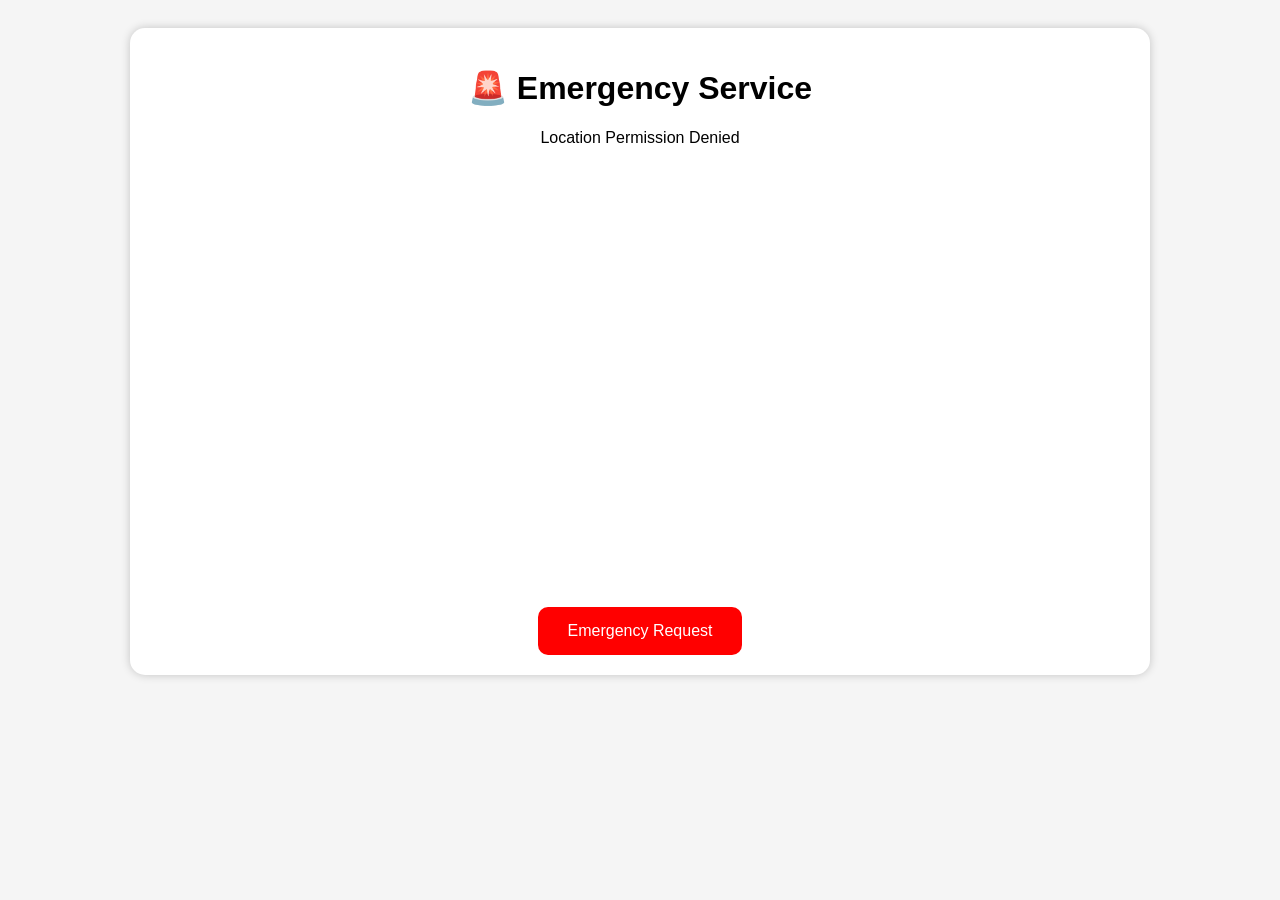
<file: repair.html>
<!DOCTYPE html>
<html>

<head>
    <title>Emergency Service</title>

    <style>
        body {
            font-family: Arial;
            text-align: center;
            background: #f5f5f5;
            padding: 20px;
        }

        .box {
            background: white;
            width: 80%;
            margin: auto;
            padding: 20px;
            border-radius: 15px;
            box-shadow: 0 0 10px rgba(0, 0, 0, 0.2);
        }

        iframe {
            width: 100%;
            height: 400px;
            border: none;
            margin-top: 20px;
            border-radius: 10px;
        }

        button {
            background: red;
            color: white;
            border: none;
            padding: 15px 30px;
            border-radius: 10px;
            cursor: pointer;
            margin-top: 20px;
            font-size: 16px;
        }

        button:hover {
            background: darkred;
        }
    </style>
</head>

<body>

    <div class="box">

        <h1>🚨 Emergency Service</h1>

        <p id="location">Getting Location...</p>

        <iframe id="map"></iframe>

        <button onclick="requestService()">
            Emergency Request
        </button>

    </div>

    <script>

        navigator.geolocation.getCurrentPosition(

            function (position) {

                let lat = position.coords.latitude;
                let lon = position.coords.longitude;

                document.getElementById("location").innerHTML =
                    "Latitude : " + lat +
                    "<br>Longitude : " + lon;

                document.getElementById("map").src =
                    "https://maps.google.com/maps?q="
                    + lat + "," + lon +
                    "&z=15&output=embed";

            },

            function () {
                document.getElementById("location").innerHTML =
                    "Location Permission Denied";
            }

        );

        function requestService() {
            alert("Emergency Request Sent Successfully");
        }

    </script>

</body>

</html>
</file>
<file: style.css>
* {
    margin: 0;
    padding: 0;
    box-sizing: border-box;
    font-family: 'Segoe UI', sans-serif;
}

body {
    background: linear-gradient(180deg, #070a0f, #0f172a);
    color: white;
    overflow-x: hidden;
}

/* ================= HEADER ================= */

header {
    display: flex;
    justify-content: space-between;
    align-items: center;
    background: rgba(0, 0, 0, 0.6);
    backdrop-filter: blur(10px);
    position: sticky;
    top: 0;
    padding: 0 20px;
    z-index: 1000;
    border-bottom: 1px solid #1f2937;
    border-bottom: 1px solid;
}

.logo img {
    width: 100px;
    height: 80px;
}

/* NAV */
.navbar {
    display: flex;
    align-items: center;
    gap: 30px;
}

.nav-btns {
    display: flex;
    gap: 30px;
}

/* .nav-btns button {
    border: solid;
    padding: 5px 20px;
    background-color: lightblue;
} */

nav a {
    color: white;
    text-decoration: none;
    /* margin-left: 25px; */
    font-weight: 600;
    position: relative;
    transition: .3s;
}

nav a::after {
    content: '';
    position: absolute;
    left: 0;
    bottom: -6px;
    width: 0;
    height: 3px;
    background: #8b5cf6;
    transition: .4s;
}


nav a:hover::after,
nav a.active::after {
    width: 100%;
}

nav a:hover {
    color: #8b5cf6;
}

/* ================= HERO ================= */

.hero {
    min-height: 90vh;
    display: flex;
    justify-content: center;
    align-items: center;
    text-align: center;
    padding: 20px;
    justify-content: space-between;
}

.hero h1 {
    font-size: 85px;
    background: linear-gradient(45deg, #3b82f6, #8b5cf6);
    -webkit-background-clip: text;
    -webkit-text-fill-color: transparent;
    animation: slideDown 1s ease;
}

.hero p {
    font-size: 22px;
    color: #cbd5e1;
    margin-top: 15px;
}

.hero button {
    margin-top: 30px;
    padding: 15px 35px;
    border: none;
    border-radius: 12px;
    background: linear-gradient(45deg, #3b82f6, #8b5cf6);
    color: white;
    font-size: 18px;
    cursor: pointer;
    transition: .3s;
}

.hero button:hover {
    transform: scale(1.08);
}

/* ================= BOOKING ================= */

/* .booking {
    background-image: url('./plpso-ferature-academic-prof-writing-2.jpg');
    background-repeat: no-repeat;
    height: 500px;
    width: 100%;
    max-width: 700px;
    margin: 60px auto;
    padding: 30px;
    border-radius: 20px;

    background: rgba(255, 255, 255, 0.05);
    backdrop-filter: blur(12px);

    border: 1px solid rgba(255, 255, 255, 0.1);
} */
.about {
    background-image: url('./plpso-ferature-academic-prof-writing-2.jpg');
    background-position: center;
    background-size: cover;
    height: 500px;
    background-color: rgba(0, 0, 0, 0.5);
    background-blend-mode: overlay;
}

.booking h2 {
    text-align: center;
    margin-bottom: 20px;
}

#typing {
    font-size: 40px;
    font-weight: bold;
    color: #fff;
    border-right: 3px solid white;
    padding-right: 5px;
}

.typing-text {
    height: 100%;
    align-content: center;
    justify-items: center;
}

.booking input {
    width: 100%;
    padding: 15px;
    margin: 10px 0;
    border: 1px solid #334155;
    border-radius: 10px;
    outline: none;
    background: #0b1220;
    color: white;
}

.booking button {
    width: 100%;
    padding: 15px;
    border: none;
    border-radius: 10px;
    background: linear-gradient(45deg, #3b82f6, #8b5cf6);
    color: white;
    cursor: pointer;
}

/* ================= SERVICES ================= */

.services {
    padding: 80px 20px;
    text-align: center;
}

.services h2 {
    font-size: 42px;
    margin-bottom: 40px;
}

.cards {
    display: flex;
    justify-content: center;
    flex-wrap: wrap;
    gap: 30px;
}

.card {
    width: 280px;
    padding: 30px;
    border-radius: 20px;

    background: rgba(255, 255, 255, 0.06);
    border: 1px solid rgba(255, 255, 255, 0.1);

    transition: .4s;
}

.card a {
    color: #fff;
    text-decoration: none;
}

.card:hover {
    transform: translateY(-12px) scale(1.05);
    background: rgba(139, 92, 246, 0.25);
    box-shadow: 0 10px 40px rgba(139, 92, 246, 0.4);
}

.icon {
    font-size: 60px;
    margin-bottom: 15px;
}

.card h3 {
    margin-bottom: 10px;
}

.card p {
    color: #cbd5e1;
}

/* ================= STATS ================= */

.stats {
    display: flex;
    justify-content: center;
    flex-wrap: wrap;
    gap: 30px;
    padding: 60px 20px;
}

.stat-box {
    width: 200px;
    text-align: center;
    padding: 20px;
    border-radius: 15px;

    background: rgba(255, 255, 255, 0.05);
    border: 1px solid rgba(255, 255, 255, 0.1);
}

.stat-box h2 {
    font-size: 32px;
    color: #8b5cf6;
}

/* ================= FOOTER ================= */

.footer {
    background: #05070c;
    margin-top: 80px;
    color: white;
}

.footer-top {
    max-width: 1200px;
    margin: auto;
    padding: 60px 40px;
    display: flex;
    justify-content: space-between;
    flex-wrap: wrap;
    gap: 40px;
}

.footer-brand img {
    width: 70px;
    margin-bottom: 15px;
}

.footer-brand p {
    color: #94a3b8;
    line-height: 1.7;
}

.footer-column {
    display: flex;
    flex-direction: column;
}

.footer-column h3 {
    margin-bottom: 20px;
}

.footer-column a {
    text-decoration: none;
    color: #94a3b8;
    margin-bottom: 10px;
    transition: .3s;
}

.footer-column a:hover {
    color: #8b5cf6;
    transform: translateX(5px);
}

.footer-bottom {
    border-top: 1px solid #1f2937;
    text-align: center;
    padding: 20px;
    color: #94a3b8;
}

/* ================= ANIMATION ================= */

@keyframes slideDown {
    from {
        opacity: 0;
        transform: translateY(-50px);
    }

    to {
        opacity: 1;
        transform: translateY(0);
    }

}

/* ================= RESPONSIVE ================= */

@media(max-width:768px) {

    header {
        flex-direction: column;
        gap: 15px;
    }

    nav a {
        margin: 0 10px;
    }

    .hero h1 {
        font-size: 50px;
    }

    .hero p {
        font-size: 16px;
    }

    .footer-top {
        flex-direction: column;
        text-align: center;
    }
}
</file>
